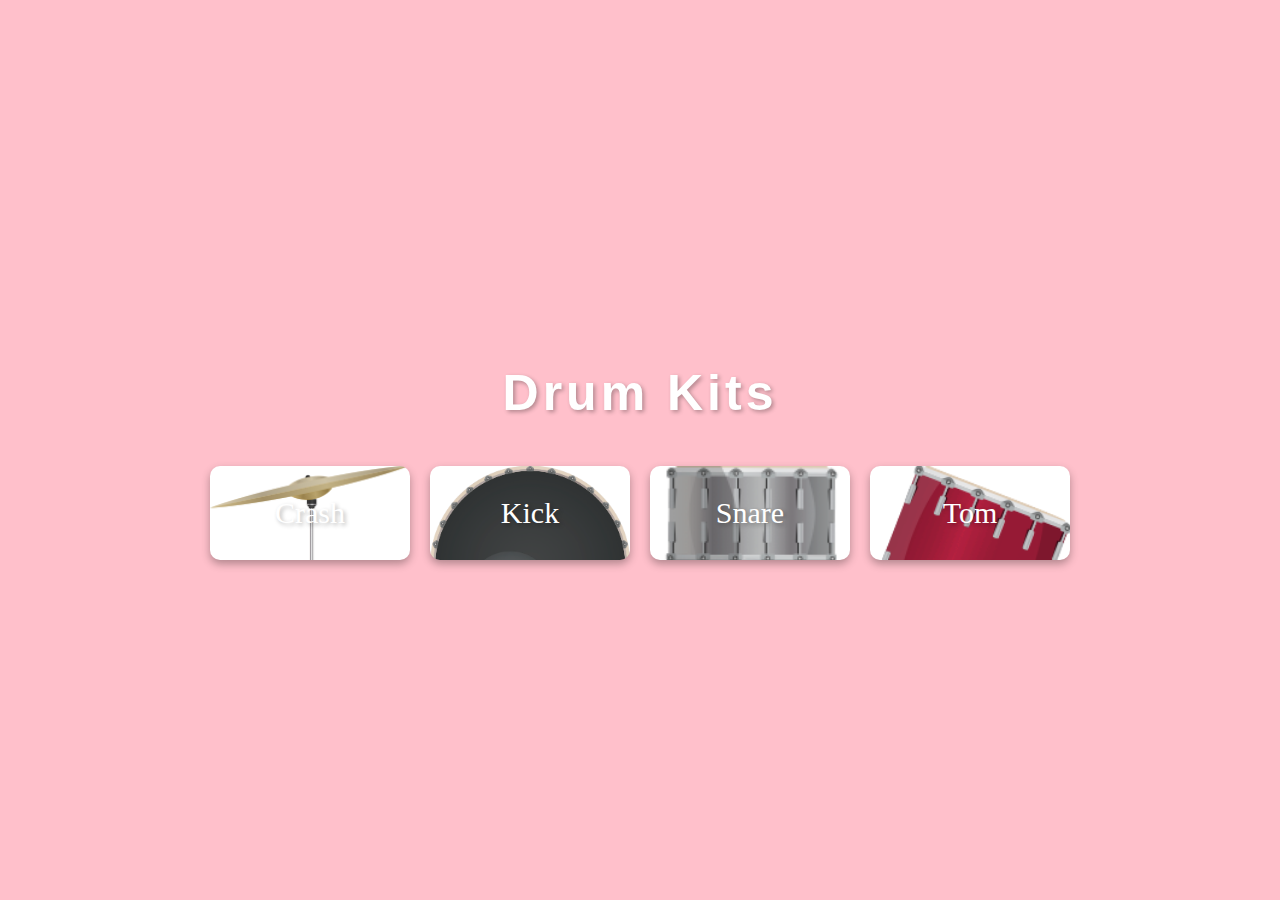
<file: drum kits/index.html>
<!DOCTYPE html>
<html lang="en">
  <head>
    <meta charset="UTF-8" />
    <meta http-equiv="X-UA-Compatible" content="IE=edge" />
    <meta name="viewport" content="width=device-width, initial-scale=1.0" />
    <title>Drum Kits</title>
    <link
      rel="stylesheet"
      href="https://cdnjs.cloudflare.com/ajax/libs/font-awesome/6.0.0-beta2/css/all.min.css"
      integrity="sha512-YWzhKL2whUzgiheMoBFwW8CKV4qpHQAEuvilg9FAn5VJUDwKZZxkJNuGM4XkWuk94WCrrwslk8yWNGmY1EduTA=="
      crossorigin="anonymous"
      referrerpolicy="no-referrer"
    />
    <link rel="stylesheet" href="style.css" />
  </head>
  <body>
    <h1>Drum Kits <i class="fas fa-drum"></i></h1>
    <div class="container"></div>
    <script src="index.js"></script>
  </body>
</html>
</file>
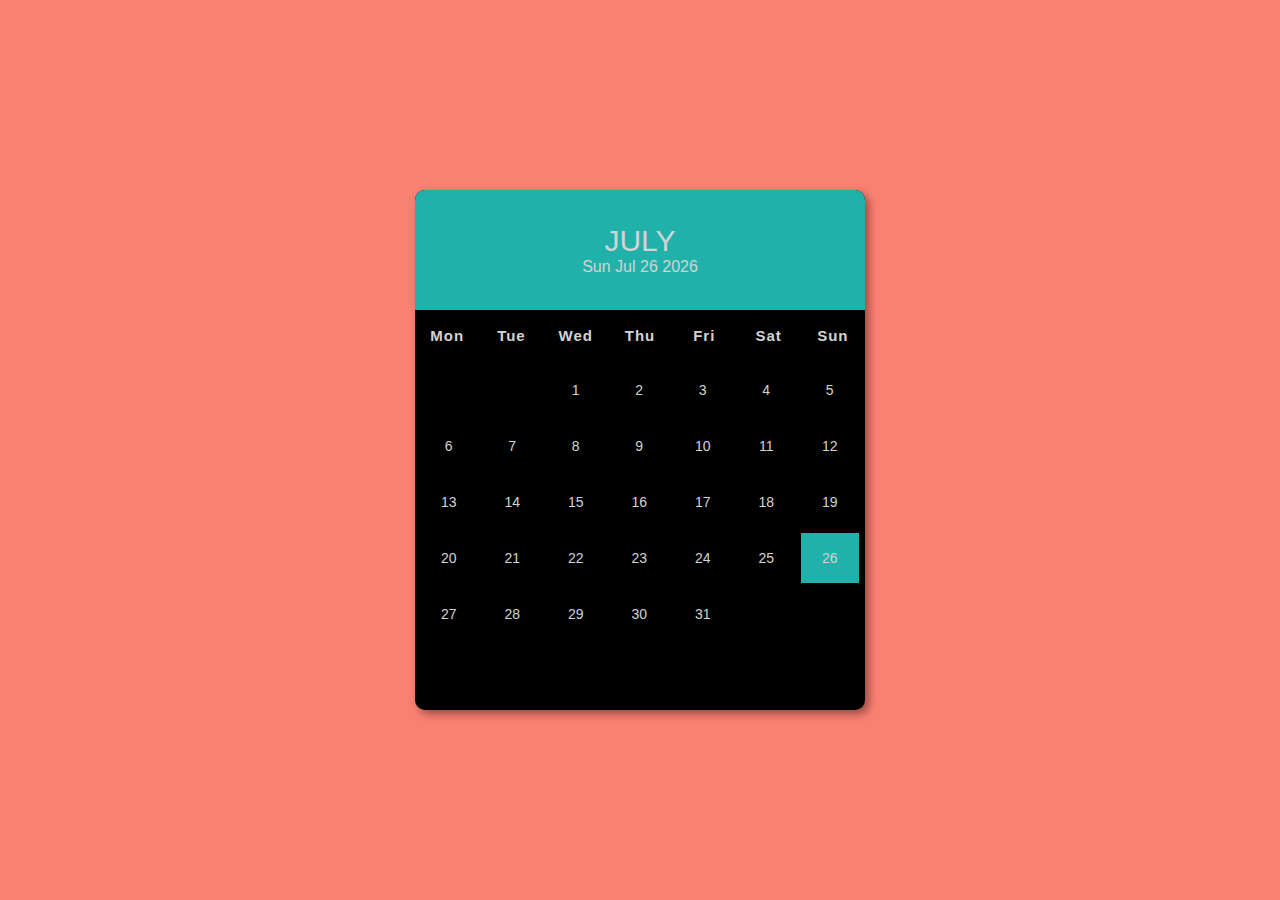
<file: month calander/index.html>
<!DOCTYPE html>
<html lang="en">
  <head>
    <meta charset="UTF-8" />
    <meta http-equiv="X-UA-Compatible" content="IE=edge" />
    <meta name="viewport" content="width=device-width, initial-scale=1.0" />
    <title>Month Calender</title>
    <link rel="stylesheet" href="style.css" />
  </head>
  <body>
    <div class="container">
      <div class="calender">
        <div class="month">
          <div class="date">
            <h1></h1>
            <p></p>
          </div>
        </div>
        <div class="weekdays">
          <div>Mon</div>
          <div>Tue</div>
          <div>Wed</div>
          <div>Thu</div>
          <div>Fri</div>
          <div>Sat</div>
          <div>Sun</div>
        </div>
        <div class="days"></div>
      </div>
    </div>
    <script src="index.js"></script>
  </body>
</html>
</file>
<file: drum kits/style.css>
body {
    margin: 0;
    display: flex;
    flex-direction: column;
    align-items: center;
    height: 100vh;
    justify-content: center;
    background-color: pink;
  }
  
  h1 {
    font-size: 50px;
    font-family: Impact, Haettenschweiler, "Arial Narrow Bold", sans-serif;
    letter-spacing: 4px;
    color: white;
    text-shadow: 2px 2px 4px rgba(0, 0, 0, 0.3);
    white-space: nowrap;
  }
  
  .container {
    text-align: center;
  }
  
  .btn {
    padding: 30px 50px;
    background-color: white;
    border: none;
    margin: 10px;
    font-size: 30px;
    min-width: 200px;
    border-radius: 10px;
    box-shadow: 0 4px 8px rgba(0, 0, 0, 0.3);
    background-image: url("images/tom.png");
    background-size: cover;
    color: white;
    font-family: cursive;
    text-shadow: 2px 2px 4px rgba(0, 0, 0, 0.3);
    cursor: pointer;
    text-transform: capitalize;
  }
  
  .btn:hover {
    color: pink;
  }
  
  .btn:active {
    background-size: 105%;
  }
</file>
<file: month calander/style.css>
*{
    margin: 0;
    padding: 0;
    font-family: sans-serif;
    box-sizing: border-box;
}

.container{
    width: 100%;
    height: 100vh;
    background-color: salmon;
    display: flex;
    justify-content: center;
    align-items: center;
}

.calender{
    background-color: black;
    color: lightgray;
    width: 450px;
    height: 520px;
    border-radius: 10px;
    box-shadow: 4px 4px 8px rgba(0, 0, 0, .4);
}

.month{
    width: 100%;
    height: 120px;
    background-color: lightseagreen;
    display: flex;
    justify-content: center;
    align-items: center;
    text-align: center;
    border-radius: 10px 10px 0 0;
}

.month h1{
    font-size: 30px;
    font-weight: 400;
    text-transform: uppercase;
}

.month p{
    font-size: 16px;
}

.weekdays{
    width: 100%;
    height: 50px;
    display: flex;
}

.weekdays div{
    font-size: 15px;
    font-weight: bold;
    letter-spacing: 1px;
    width: 100%;
    display: flex;
    align-items: center;
    justify-content: center;
}

.days{
    width: 100%;
    display: flex;
    flex-wrap: wrap;
    padding: 2px;
}

.days div{
    font-size: 14px;
    margin: 3px;
    width: 57.5px;
    height: 50px;
    display: flex;
    justify-content: center;
    align-items: center;
}

.days div:hover:not(.empty){
    border: 2px solid gray;
    cursor: pointer;
}

.today{
    background-color: lightseagreen;
}
</file>
